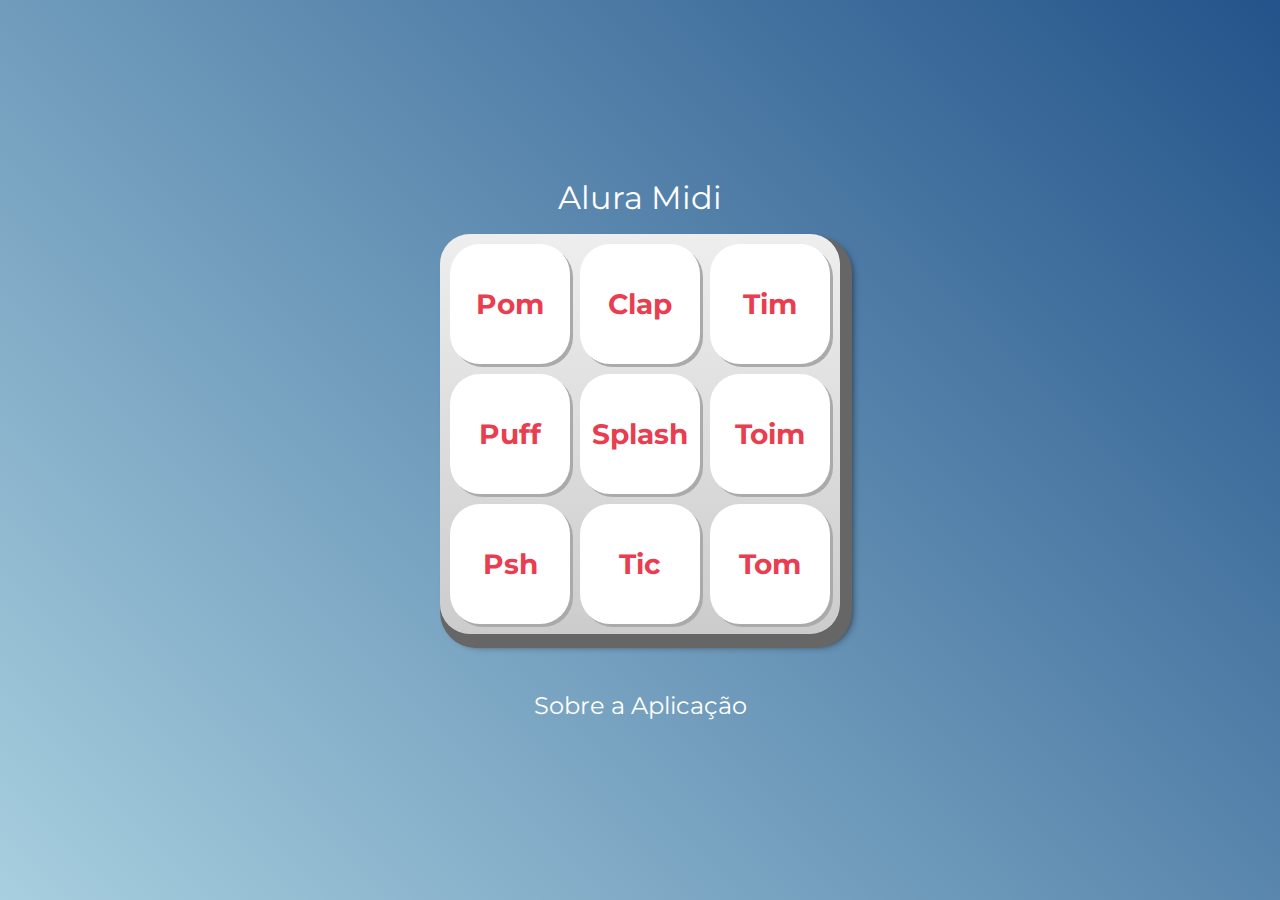
<file: index.html>
<!DOCTYPE html>
<html lang="pt-BR">
<head>
    <meta charset="UTF-8">
    <meta http-equiv="X-UA-Compatible" content="IE=edge">
    <meta name="viewport" content="width=device-width, initial-scale=1.0">

    <title>Alura MIDI</title>

    <link rel="preconnect" href="https://fonts.googleapis.com">
    <link rel="preconnect" href="https://fonts.gstatic.com" crossorigin>
    <link href="https://fonts.googleapis.com/css2?family=Montserrat:wght@500;600&display=swap" rel="stylesheet">

    <link rel="icon" type="image/png" href="bateria.png">
    <link rel="stylesheet" href="reset.css">
    <link rel="stylesheet" href="estilos.css">

</head>
<body>

    <h1>Alura Midi</h1>

    <section class="teclado">
        <button class="tecla tecla_pom">Pom</button>
        <button class="tecla tecla_clap">Clap</button>
        <button class="tecla tecla_tim">Tim</button>

        <button class="tecla tecla_puff">Puff</button>
        <button class="tecla tecla_splash">Splash</button>
        <button class="tecla tecla_toim">Toim</button>

        <button class="tecla tecla_psh">Psh</button>
        <button class="tecla tecla_tic">Tic</button>
        <button class="tecla tecla_tom">Tom</button>
    </section>

    <audio src="keyq.wav" id="som_tecla_pom"></audio>
    <audio src="keyw.wav" id="som_tecla_clap"></audio>
    <audio src="keye.wav" id="som_tecla_tim"></audio>
    <audio src="keya.wav" id="som_tecla_puff"></audio>
    <audio src="keys.wav" id="som_tecla_splash"></audio>
    <audio src="keyd.wav" id="som_tecla_toim"></audio>
    <audio src="keyz.wav" id="som_tecla_psh"></audio>
    <audio src="keyx.wav" id="som_tecla_tic"></audio>
    <audio src="keyc.wav" id="som_tecla_tom"></audio>

    <script src="main.js"></script> 

</body>
<footer>
    <p><a href="sobre.html">Sobre a Aplicação</a></p>
</footer>
</html>
</file>
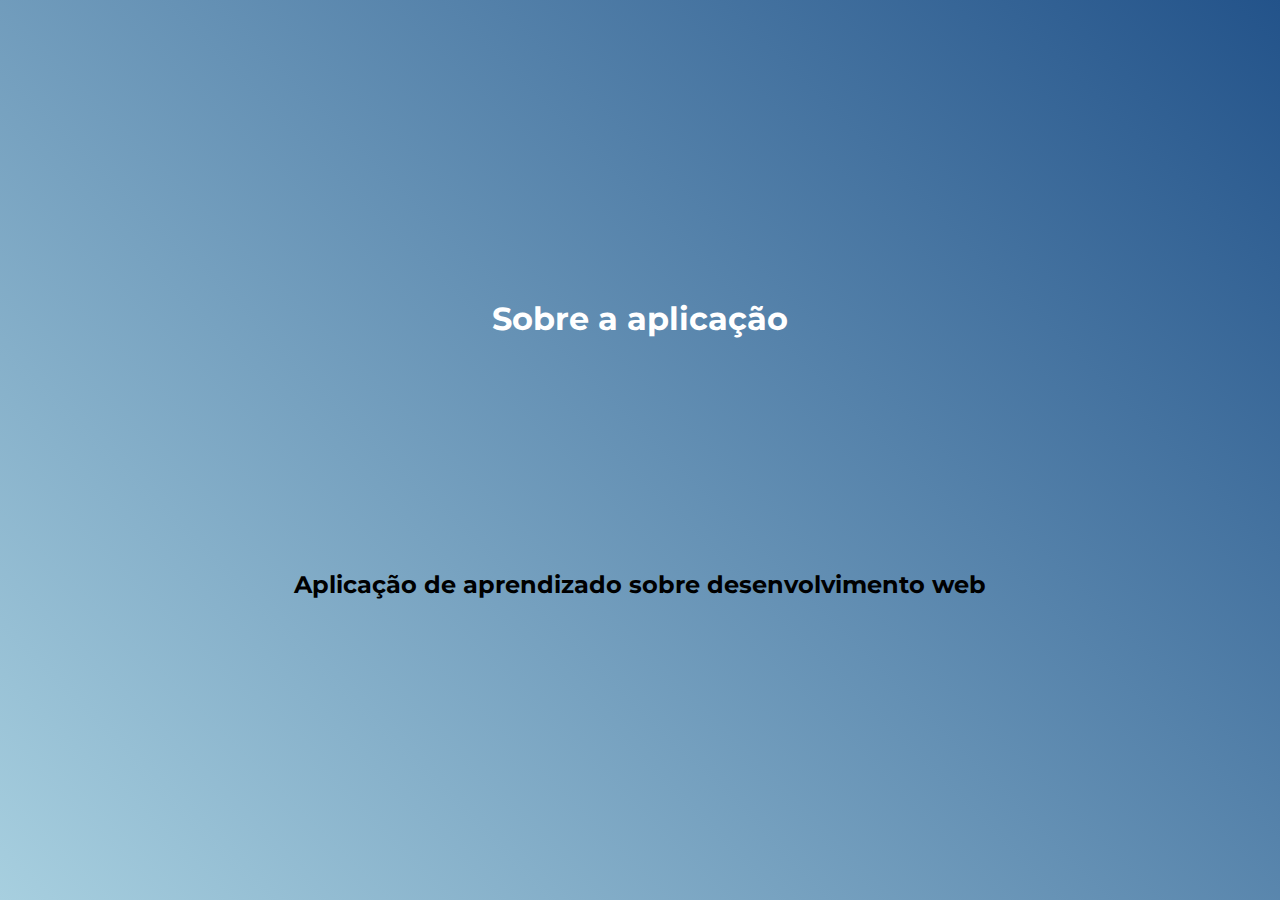
<file: sobre.html>
<!DOCTYPE html>
<html lang="pt-BR">
<head>
    <meta charset="UTF-8">
    <meta http-equiv="X-UA-Compatible" content="IE=edge">
    <meta name="viewport" content="width=device-width, initial-scale=1.0">
    <title>Sobre a Aplicação</title>

    <link rel="preconnect" href="https://fonts.googleapis.com">
    <link rel="preconnect" href="https://fonts.gstatic.com" crossorigin>
    <link href="https://fonts.googleapis.com/css2?family=Montserrat:wght@500;600&display=swap" rel="stylesheet">

    <link rel="icon" type="image/png" href="bateria.png">
    <link rel="stylesheet" href="reset.css">
    <link rel="stylesheet" href="estilos.css">
</head>
<body>
    <h1 class="titulo-pagina-sobre">Sobre a <a href="index.html">aplicação</a></h1>
    <p class="texto-pagina-sobre">Aplicação de aprendizado sobre desenvolvimento web</p>
    
</body>
</html>
</file>
<file: estilos.css>
:root {
  --cinza: #aaa;
  --vermelha: #e93d50;
  --vermelha-escura: #af303f;
  --branca: #fff;
  --luz: rgb(229, 255, 0);
}

body {
  align-items: center;
  background: linear-gradient(45deg, #a7cfdf 0%,#23538a 100%);
  display: flex;
  justify-content: center;
  flex-direction: column;
  font-family: 'Montserrat', sans-serif;
  min-height: 100vh;
}

h1 {
  color: var(--branca);
  margin-bottom: 20px;
  font-size: 2rem;
}

.teclado {
  background: linear-gradient(to bottom, #eeeeee 0%,#cccccc 100%);
  box-shadow: 6px 8px 0 6px #666, 10px 10px 10px #000;
  border-radius: 30px;
  display: grid;
  gap: 10px;
  grid-template-columns: repeat(3, 1fr);
  padding: 10px;
}

.tecla {
  background-color: var(--branca);
  border-radius: 30px;
  box-shadow: 3px 3px 0 var(--cinza);
  color: var(--vermelha);
  cursor: pointer;
  height: 120px;
  font-size: 1.75em;
  font-weight: bold;
  line-height: 120px;
  text-align: center;
  width: 120px;
}

.tecla.ativa,
.tecla:active {
  background-color: var(--vermelha);
  border: 4px solid  var(--vermelha);
  box-shadow: 3px 3px 0 var(--vermelha-escura) inset;
  color: var(--branca);
  outline: none;
}

.tecla.focus,
.tecla:focus {
  outline: none;
  box-shadow: 1px 1px 10px var(--luz);
}

.tecla.active:focus,
.tecla:active:focus {
  box-shadow: 3px 3px 0 var(--vermelha-escura) inset, 1px 1px 10px var(--luz);
}
.titulo-pagina-sobre {
  min-height: 30vh;
  font-weight: bolder;
}
.texto-pagina-sobre {
  font-size: 1.5em;
  font-weight: bold;
  margin-top: -20px;
}
a:hover {
  text-decoration: underline;
}
a:active {
  color:#e93d50;
}
footer {
  color: #fff;
  font-size: 1.5em;
  margin-top: 60px;
}
</file>
